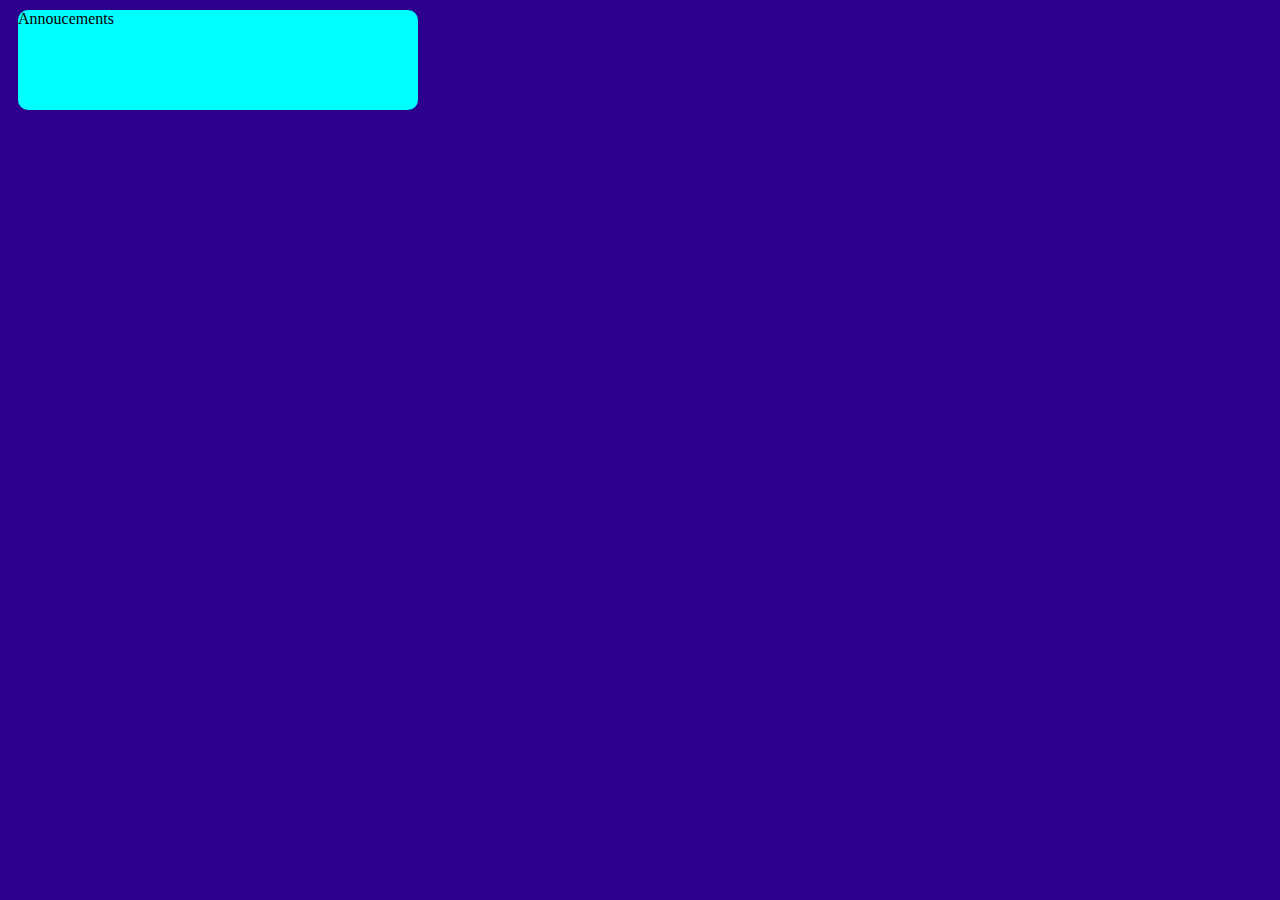
<file: homework12.html>
<!DOCTYPE html>
<html lang="en">
<head>
    <meta charset="UTF-8">
    <meta name="viewport" content="width=device-width, initial-scale=1.0">
    <link rel="stylesheet" href="homework12.css" type="text/css">
    <title>Document</title>
</head>
<body>
    <div class="notes" id="notes">
        Annoucements
        <script src="homework12.js"></script> 
    </div>    
</body>
</html>
</file>
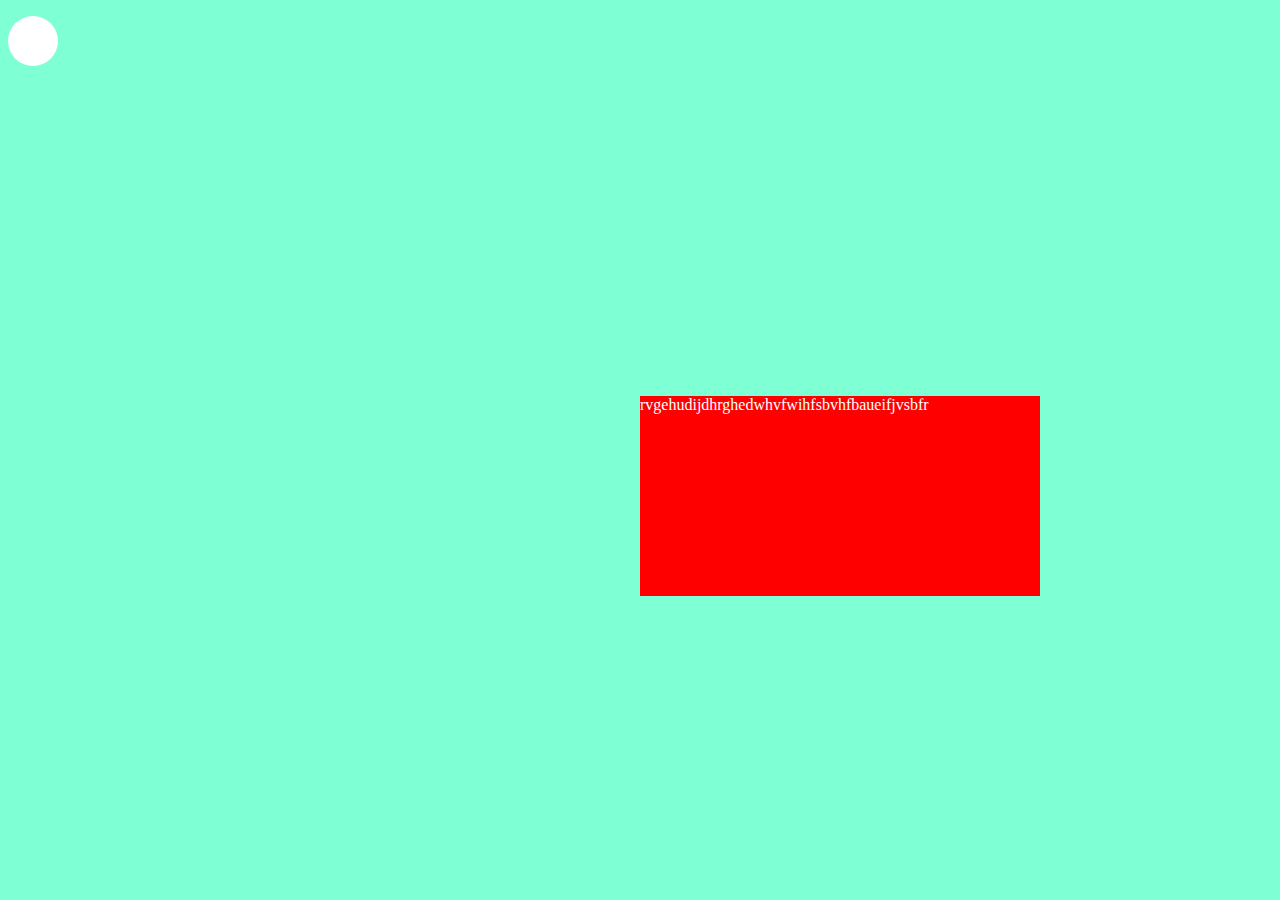
<file: homework12_1.html>
<!DOCTYPE html>
<html lang="en">
<head>
    <meta charset="UTF-8">
    <meta name="viewport" content="width=device-width, initial-scale=1.0">
    <link rel="stylesheet" href="homework12_1.css" type="text/css">
    <title>Document</title>
</head>
<body>
    <div class="notes" id="notes">
        <ul id="note-list">
        </ul>
    <script src="homework12_1.js"></script>
    </div>
    <script src="homework12_2.js"></script>
</body>
</html>
</file>
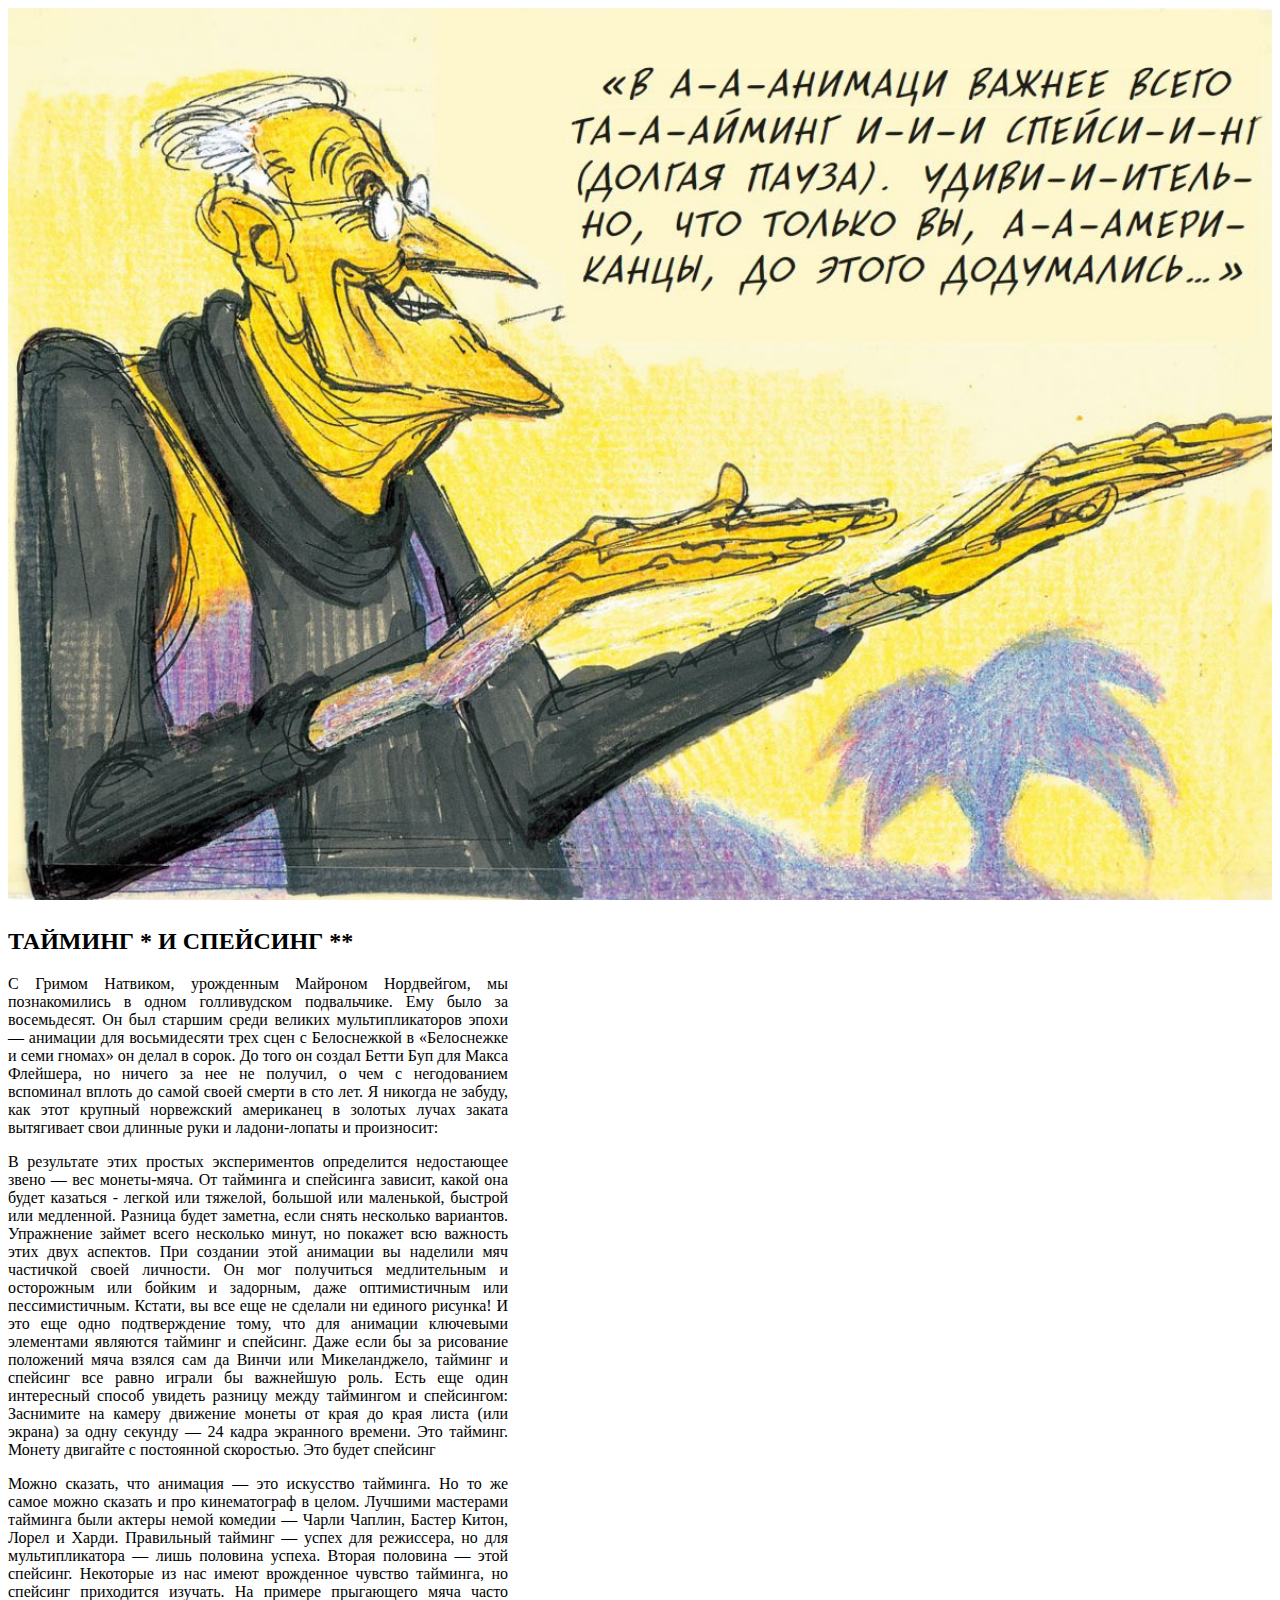
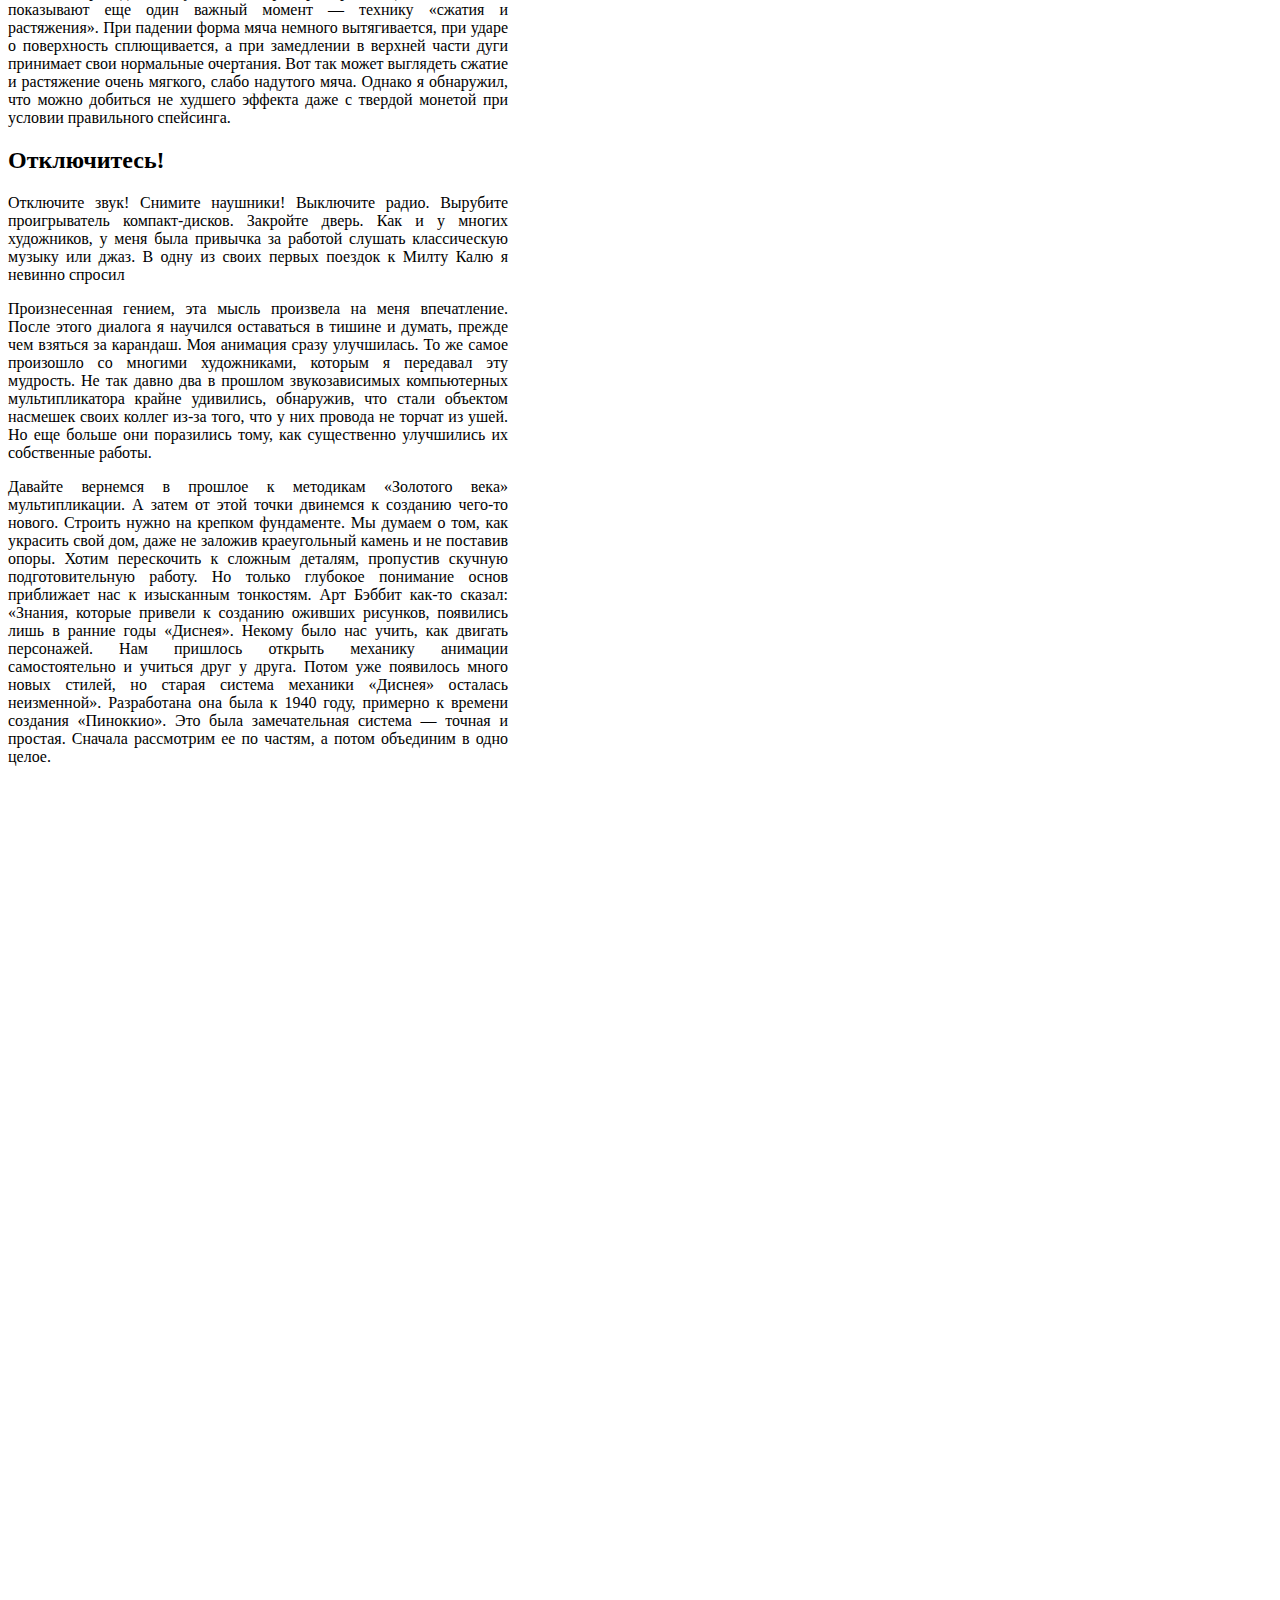
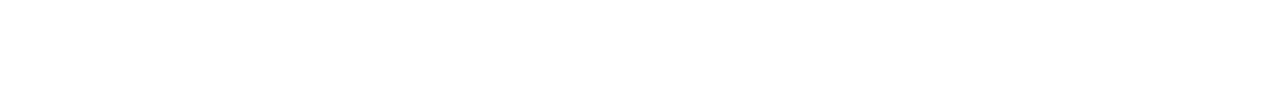
<file: homework13_1.html>
<!DOCTYPE html>
<html lang="en">
<head>
    <meta charset="UTF-8">
    <meta name="viewport" content="width=device-width, initial-scale=1.0">
    <link rel="stylesheet" href="homework13_1.css" type="text/css">
    <title>Document</title>
</head>
<body>
    <div class="parallax">
        <div class="parallax-bg"></div>
    
    </div>
    <main id="main">
        
        <h2>ТАЙМИНГ * И СПЕЙСИНГ **</h2>
        <p>
            С Гримом Натвиком, урожденным Майроном Нордвейгом, мы познакомились в одном голливудском подвальчике. Ему было за восемьдесят. Он был старшим среди великих мультипликаторов 
эпохи — анимации для восьмидесяти трех сцен с Белоснежкой в «Белоснежке и семи гномах» он 
делал в сорок. До того он создал Бетти Буп для Макса Флейшера, но ничего за нее не получил, 
о чем с негодованием вспоминал вплоть до самой своей смерти в сто лет.
Я никогда не забуду, как этот крупный норвежский американец в золотых лучах заката вытягивает 
свои длинные руки и ладони-лопаты и произносит:
        </p>
        <p>
            В результате этих простых экспериментов определится недостающее звено — вес монеты-мяча. 
От тайминга и спейсинга зависит, какой она будет казаться - легкой или тяжелой, большой или 
маленькой, быстрой или медленной. Разница будет заметна, если снять несколько вариантов. 
Упражнение займет всего несколько минут, но покажет всю важность этих двух аспектов.
При создании этой анимации вы наделили мяч частичкой своей личности. Он мог получиться медлительным и осторожным или бойким и задорным, даже оптимистичным или пессимистичным.
Кстати, вы все еще не сделали ни единого рисунка! И это еще одно подтверждение тому, что для 
анимации ключевыми элементами являются тайминг и спейсинг. Даже если бы за рисование положений мяча взялся сам да Винчи или Микеланджело, тайминг и спейсинг все равно играли бы 
важнейшую роль.
Есть еще один интересный способ увидеть разницу между таймингом и спейсингом:
Заснимите на камеру движение монеты от края до края листа (или экрана) за одну секунду — 24 
кадра экранного времени. Это тайминг.
Монету двигайте с постоянной скоростью. Это будет спейсинг
        </p>
        <p>
            Можно сказать, что анимация — это искусство тайминга. Но то же самое можно сказать и про кинематограф в  целом. Лучшими мастерами тайминга были актеры немой комедии  — Чарли Чаплин, Бастер Китон, Лорел и Харди.
Правильный тайминг — успех для режиссера, но для мультипликатора — лишь половина успеха. 
Вторая половина  — этой спейсинг. Некоторые из нас имеют врожденное чувство тайминга, но 
спейсинг приходится изучать.
На примере прыгающего мяча часто показывают еще один важный момент — технику «сжатия 
и растяжения». При падении форма мяча немного вытягивается, при ударе о поверхность сплющивается, а при замедлении в верхней части дуги принимает свои нормальные очертания.
Вот так может выглядеть сжатие и растяжение очень мягкого, слабо надутого мяча.
Однако я обнаружил, что можно добиться не худшего эффекта даже с твердой монетой при условии правильного спейсинга.
        </p>
        <h2>Отключитесь!</h2>
        <p>Отключите звук!
            Снимите наушники! Выключите радио. Вырубите проигрыватель компакт-дисков. Закройте дверь.
            Как и у многих художников, у меня была привычка за работой слушать классическую музыку или 
            джаз. В одну из своих первых поездок к Милту Калю я невинно спросил</p>
        <p>
            Произнесенная гением, эта мысль произвела на меня впечатление. После этого диалога я научился оставаться в тишине и думать, прежде чем взяться за карандаш. Моя анимация сразу улучшилась.
То же самое произошло со многими художниками, которым я передавал эту мудрость. Не так давно два в прошлом звукозависимых компьютерных мультипликатора крайне удивились, обнаружив, что стали объектом насмешек своих коллег из-за того, что у них провода не торчат из ушей. 
Но еще больше они поразились тому, как существенно улучшились их собственные работы.
        </p>
        <p>
            Давайте вернемся в прошлое к методикам «Золотого века» мультипликации. А затем от этой точки 
двинемся к созданию чего-то нового.
Строить нужно на крепком фундаменте.
Мы думаем о том, как украсить свой дом, даже не заложив краеугольный камень и не поставив 
опоры. Хотим перескочить к сложным деталям, пропустив скучную подготовительную работу.
Но только глубокое понимание основ приближает нас к изысканным тонкостям.
Арт Бэббит как-то сказал: «Знания, которые привели к созданию оживших рисунков, появились 
лишь в ранние годы «Диснея». Некому было нас учить, как двигать персонажей. Нам пришлось 
открыть механику анимации самостоятельно и учиться друг у друга. Потом уже появилось много 
новых стилей, но старая система механики «Диснея» осталась неизменной».
Разработана она была к 1940 году, примерно к времени создания «Пиноккио».
Это была замечательная система — точная и простая.
Сначала рассмотрим ее по частям, а потом объединим в одно целое.
        </p>
    </main>
    <div class="parallax">
        <div class="parallax-bg1"></div>
    
    </div>
    
    <script src="homework13_1.js"></script>
</body>
</html>
</file>
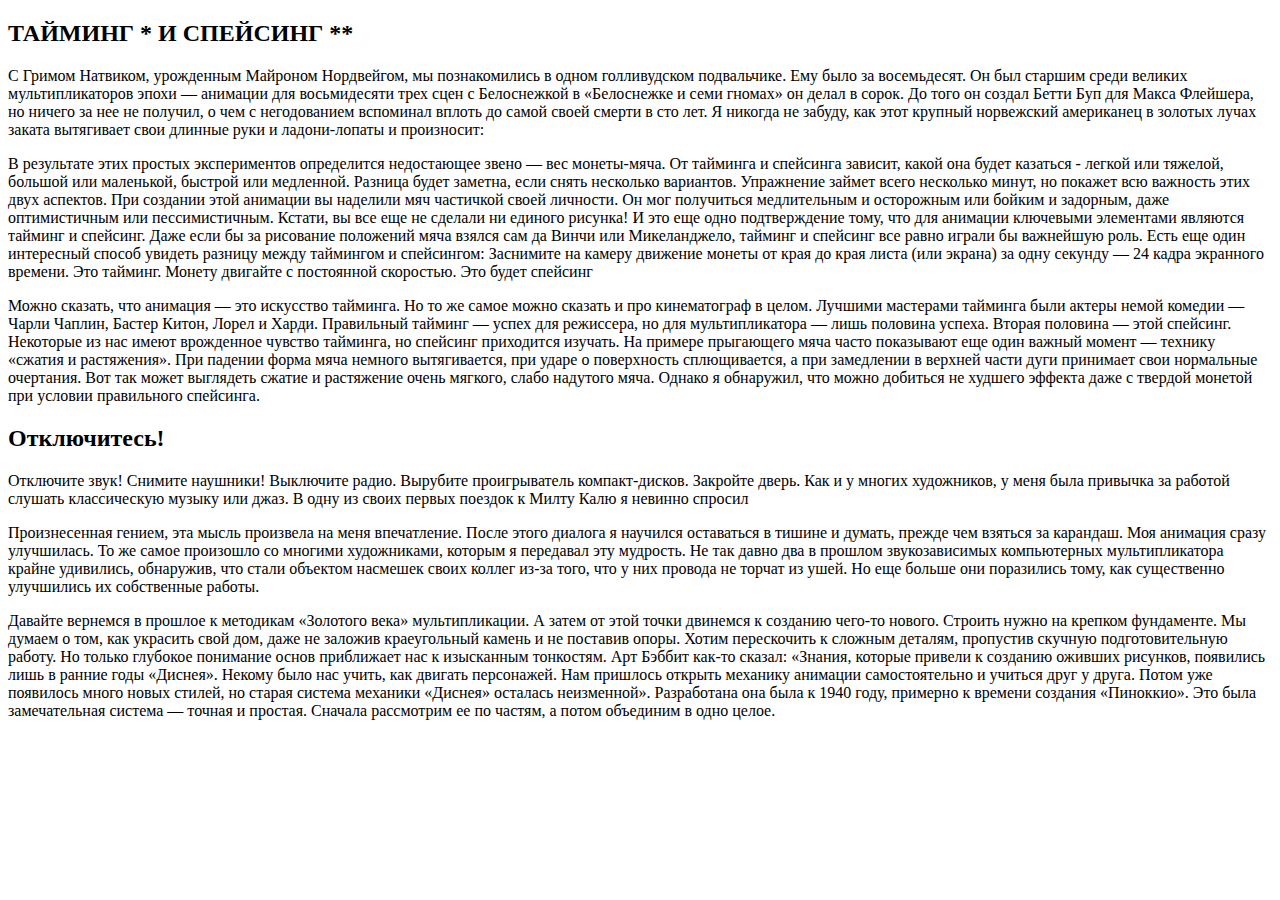
<file: homework13_2.html>
<!DOCTYPE html>
<html lang="en">
<head>
    <meta charset="UTF-8">
    <meta name="viewport" content="width=device-width, initial-scale=1.0">
    <link rel="stylesheet" href="homework13_2.css" type="text/css">
    <title>Document</title>
</head>
<body>
    <main>
        <h2 id="p-g">ТАЙМИНГ * И СПЕЙСИНГ **</h2>
        <p>
            С Гримом Натвиком, урожденным Майроном Нордвейгом, мы познакомились в одном голливудском подвальчике. Ему было за восемьдесят. Он был старшим среди великих мультипликаторов 
эпохи — анимации для восьмидесяти трех сцен с Белоснежкой в «Белоснежке и семи гномах» он 
делал в сорок. До того он создал Бетти Буп для Макса Флейшера, но ничего за нее не получил, 
о чем с негодованием вспоминал вплоть до самой своей смерти в сто лет.
Я никогда не забуду, как этот крупный норвежский американец в золотых лучах заката вытягивает 
свои длинные руки и ладони-лопаты и произносит:
        </p>
        <p>
            В результате этих простых экспериментов определится недостающее звено — вес монеты-мяча. 
От тайминга и спейсинга зависит, какой она будет казаться - легкой или тяжелой, большой или 
маленькой, быстрой или медленной. Разница будет заметна, если снять несколько вариантов. 
Упражнение займет всего несколько минут, но покажет всю важность этих двух аспектов.
При создании этой анимации вы наделили мяч частичкой своей личности. Он мог получиться медлительным и осторожным или бойким и задорным, даже оптимистичным или пессимистичным.
Кстати, вы все еще не сделали ни единого рисунка! И это еще одно подтверждение тому, что для 
анимации ключевыми элементами являются тайминг и спейсинг. Даже если бы за рисование положений мяча взялся сам да Винчи или Микеланджело, тайминг и спейсинг все равно играли бы 
важнейшую роль.
Есть еще один интересный способ увидеть разницу между таймингом и спейсингом:
Заснимите на камеру движение монеты от края до края листа (или экрана) за одну секунду — 24 
кадра экранного времени. Это тайминг.
Монету двигайте с постоянной скоростью. Это будет спейсинг
        </p>
        <p>
            Можно сказать, что анимация — это искусство тайминга. Но то же самое можно сказать и про кинематограф в  целом. Лучшими мастерами тайминга были актеры немой комедии  — Чарли Чаплин, Бастер Китон, Лорел и Харди.
Правильный тайминг — успех для режиссера, но для мультипликатора — лишь половина успеха. 
Вторая половина  — этой спейсинг. Некоторые из нас имеют врожденное чувство тайминга, но 
спейсинг приходится изучать.
На примере прыгающего мяча часто показывают еще один важный момент — технику «сжатия 
и растяжения». При падении форма мяча немного вытягивается, при ударе о поверхность сплющивается, а при замедлении в верхней части дуги принимает свои нормальные очертания.
Вот так может выглядеть сжатие и растяжение очень мягкого, слабо надутого мяча.
Однако я обнаружил, что можно добиться не худшего эффекта даже с твердой монетой при условии правильного спейсинга.
        </p>
        <h2>Отключитесь!</h2>
        <p>Отключите звук!
            Снимите наушники! Выключите радио. Вырубите проигрыватель компакт-дисков. Закройте дверь.
            Как и у многих художников, у меня была привычка за работой слушать классическую музыку или 
            джаз. В одну из своих первых поездок к Милту Калю я невинно спросил</p>
        <p>
            Произнесенная гением, эта мысль произвела на меня впечатление. После этого диалога я научился оставаться в тишине и думать, прежде чем взяться за карандаш. Моя анимация сразу улучшилась.
То же самое произошло со многими художниками, которым я передавал эту мудрость. Не так давно два в прошлом звукозависимых компьютерных мультипликатора крайне удивились, обнаружив, что стали объектом насмешек своих коллег из-за того, что у них провода не торчат из ушей. 
Но еще больше они поразились тому, как существенно улучшились их собственные работы.
        </p>
        <p>
            Давайте вернемся в прошлое к методикам «Золотого века» мультипликации. А затем от этой точки 
двинемся к созданию чего-то нового.
Строить нужно на крепком фундаменте.
Мы думаем о том, как украсить свой дом, даже не заложив краеугольный камень и не поставив 
опоры. Хотим перескочить к сложным деталям, пропустив скучную подготовительную работу.
Но только глубокое понимание основ приближает нас к изысканным тонкостям.
Арт Бэббит как-то сказал: «Знания, которые привели к созданию оживших рисунков, появились 
лишь в ранние годы «Диснея». Некому было нас учить, как двигать персонажей. Нам пришлось 
открыть механику анимации самостоятельно и учиться друг у друга. Потом уже появилось много 
новых стилей, но старая система механики «Диснея» осталась неизменной».
Разработана она была к 1940 году, примерно к времени создания «Пиноккио».
Это была замечательная система — точная и простая.
Сначала рассмотрим ее по частям, а потом объединим в одно целое.
        </p>
    </main>
    <script src="homework13_2.js"></script>
</body>
</html>
</file>
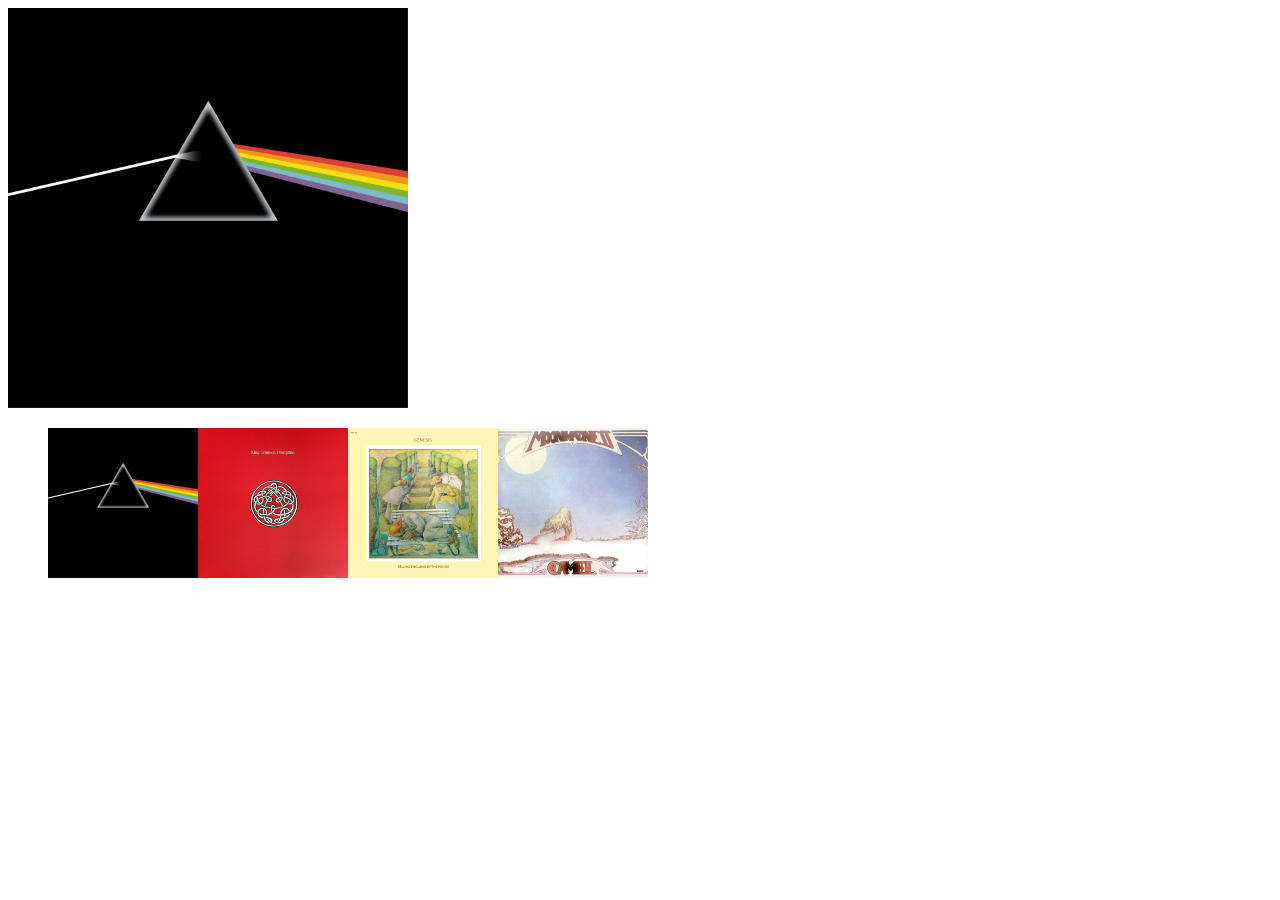
<file: homework14_1.html>
<!DOCTYPE html>
<html lang="en">
<head>
    <meta charset="UTF-8">
    <meta name="viewport" content="width=device-width, initial-scale=1.0">
    <link rel="stylesheet" href="homework14_1.css" type="text/css">
    <title>Document</title>
</head>
<body>
    <img src="images/The_Dark_Side_of_the_Moon_Cover.svg.png" width="400" height="400" id="chosen">
    
    <ul id="choose">
        <li>
            <img src="images/The_Dark_Side_of_the_Moon_Cover.svg.png" width="150" height="150" onclick="changeImage('images/The_Dark_Side_of_the_Moon_Cover.svg.png')"></li>
        <li>
            <img src="images/discipline.png" width="150" height="150" onclick="changeImage('images/discipline.png')"></li>
        <li>
            <img src="images/GenesisSellingEngland.jpg" width="150" height="150" onclick="changeImage('images/GenesisSellingEngland.jpg')"></li>
        <li>
            <img src="images/Camel-Moonmadness.jpg" width="150" height="150" onclick="changeImage('images/Camel-Moonmadness.jpg')"></li>
    </ul>
    <script src="homework14_1.js"></script>
</body>
</html>
</file>
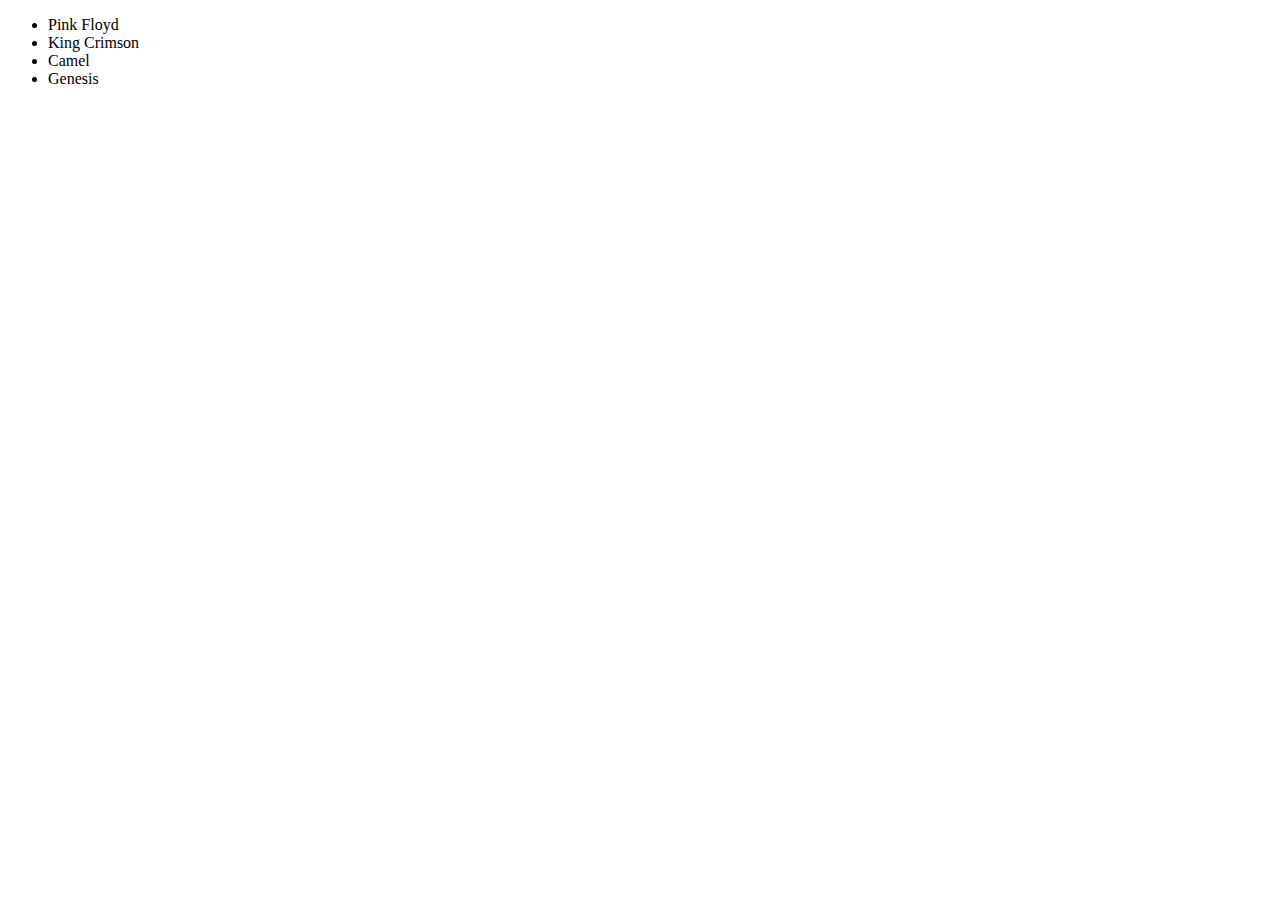
<file: homework14_2.html>
<!DOCTYPE html>
<html lang="en">
<head>
    <meta charset="UTF-8">
    <meta name="viewport" content="width=device-width, initial-scale=1.0">
    <title>Document</title>
</head>
<body>
    <ul id="ul">
        <li>Pink Floyd</li>
        <li>King Crimson</li>
        <li>Camel</li>
        <li>Genesis</li>
    </ul>
    <script src="homework14_2.js"></script>
</body>
</html>
</file>
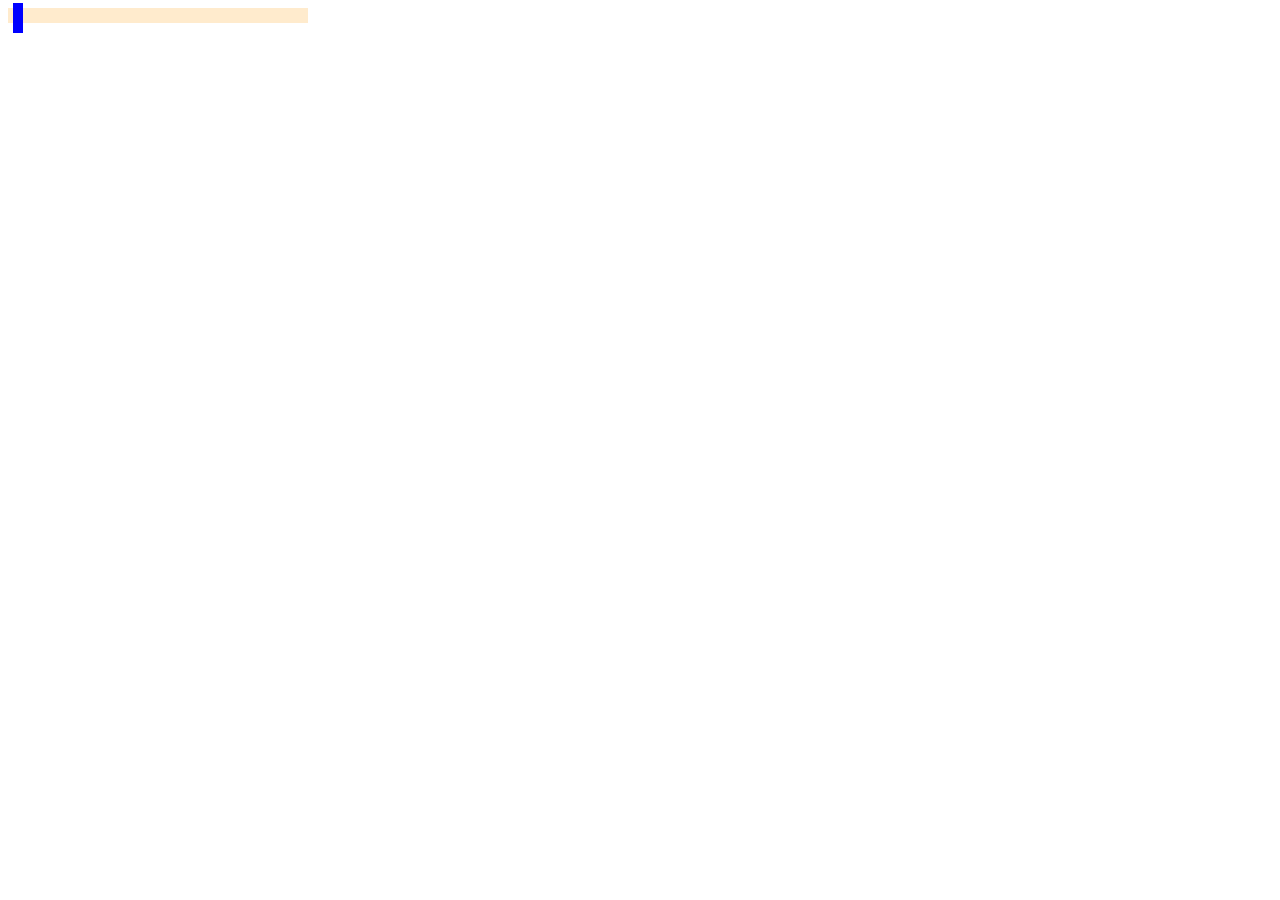
<file: homework14_3.html>
<!DOCTYPE html>
<html lang="en">
<head>
    <meta charset="UTF-8">
    <meta name="viewport" content="width=device-width, initial-scale=1.0">
    <link rel="stylesheet" href="homework14_3.css" type="text/css">
    <title>Document</title>
</head>
<body>
    <div class="slider">
        <div class="go"></div>
    </div>
    <script src="homework14_3.js"></script>
</body>
</html>
</file>
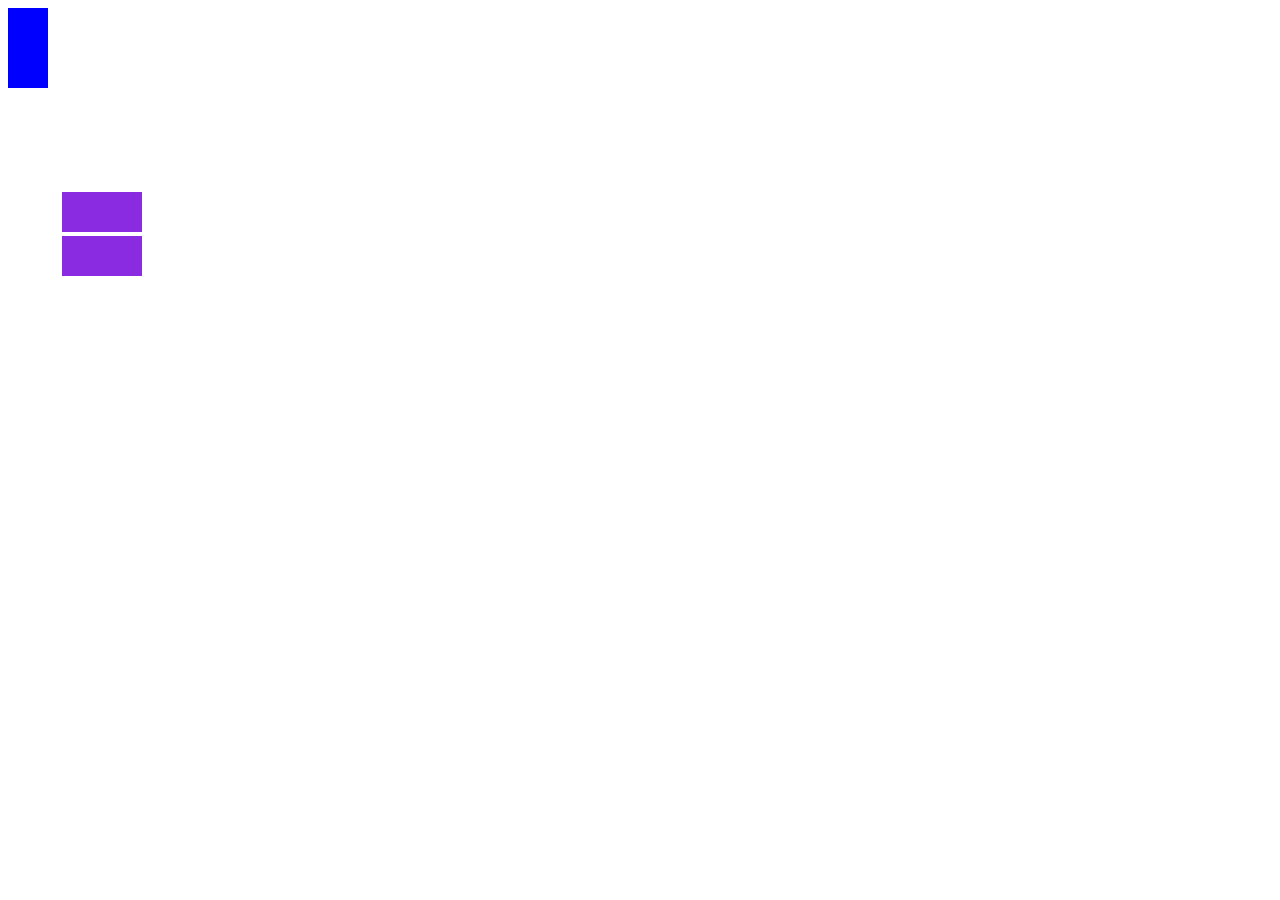
<file: homework14_4.html>
<!DOCTYPE html>
<html lang="en">
<head>
    <meta charset="UTF-8">
    <meta name="viewport" content="width=device-width, initial-scale=1.0">
    <link rel="stylesheet" href="homework14_4.css" type="text/css">
    <title>Document</title>
</head>
<body>
    <div class="trash"></div>
    <div class="cake1"></div>
    <div class="cake2"></div>
    <script ></script>
</body>
</html>
</file>
<file: homework12.css>
body{
    background-color: rgb(45, 0, 142);
  }
.notes{
    position: relative;
    display: block;
    width: 400px;
    height: 100px;
    background-color: aqua;
    border-radius: 10px;
    margin: 10px;
    visibility: visible;
  }
</file>
<file: homework12_1.css>
body{
    background-color: aquamarine;
}

.notes{
    display: block;
    position: relative;
    border-radius: 50%;
    height: 50px;
    width: 50px;
    background-color: white;
}

.note-item{
    background-color: azure;
    width: 80px;
    margin: 10px;
}

ul{
   list-style-type: none;
   visibility: visible; 
}
</file>
<file: homework13_1.css>
main{
    display: block;
    width: 500px;
}

p{
    text-align: justify;
}

img{
    object-fit: contain;
    width: 100%;
}

.iTired{
    display: flex;
}

.parallax {
    height: 100vh;
    position: relative;
    overflow: hidden;
}
.parallax-bg{
  background-image: url('images/нетвик.JPG');
  background-size: cover;
  background-attachment: fixed;
  position: absolute;
  top: 0;
  left: 0;
  width: 100%;
  height: 100%;
}
.parallax-bg1{
    background-image: url('images/Я не настолько умён.JPG');
    background-size: cover;
    background-attachment: fixed;
    position: absolute;
    top: 0;
    left: 0;
    width: 100%;
    height: 100%;
  }
</file>
<file: homework13_2.css>
.main-content{
    display: block;
    visibility: hidden;
}
</file>
<file: homework14_1.css>
ul {
    display: flex;
    flex-direction: row;
}

li {
    list-style: none;
}
</file>
<file: homework14_3.css>
.slider{
    width: 300px;
    height: 15px;
    background-color: blanchedalmond;
}

.go{
    position: relative;
    width: 10px;
    height: 30px;
    background-color: blue;
    top: -5px;
    left: 5px;
    cursor: pointer;
}
</file>
<file: homework14_4.css>
.trash{
    height: 80px;
    width: 40px;
    background-color: blue;
    content: "trash";
}

.cake1, .cake2{
    position: relative;
    width: 80px;
    height: 40px;
    background-color: blueviolet;
    left: 50px;
    top: 100px;
    margin: 4px;
}
</file>
